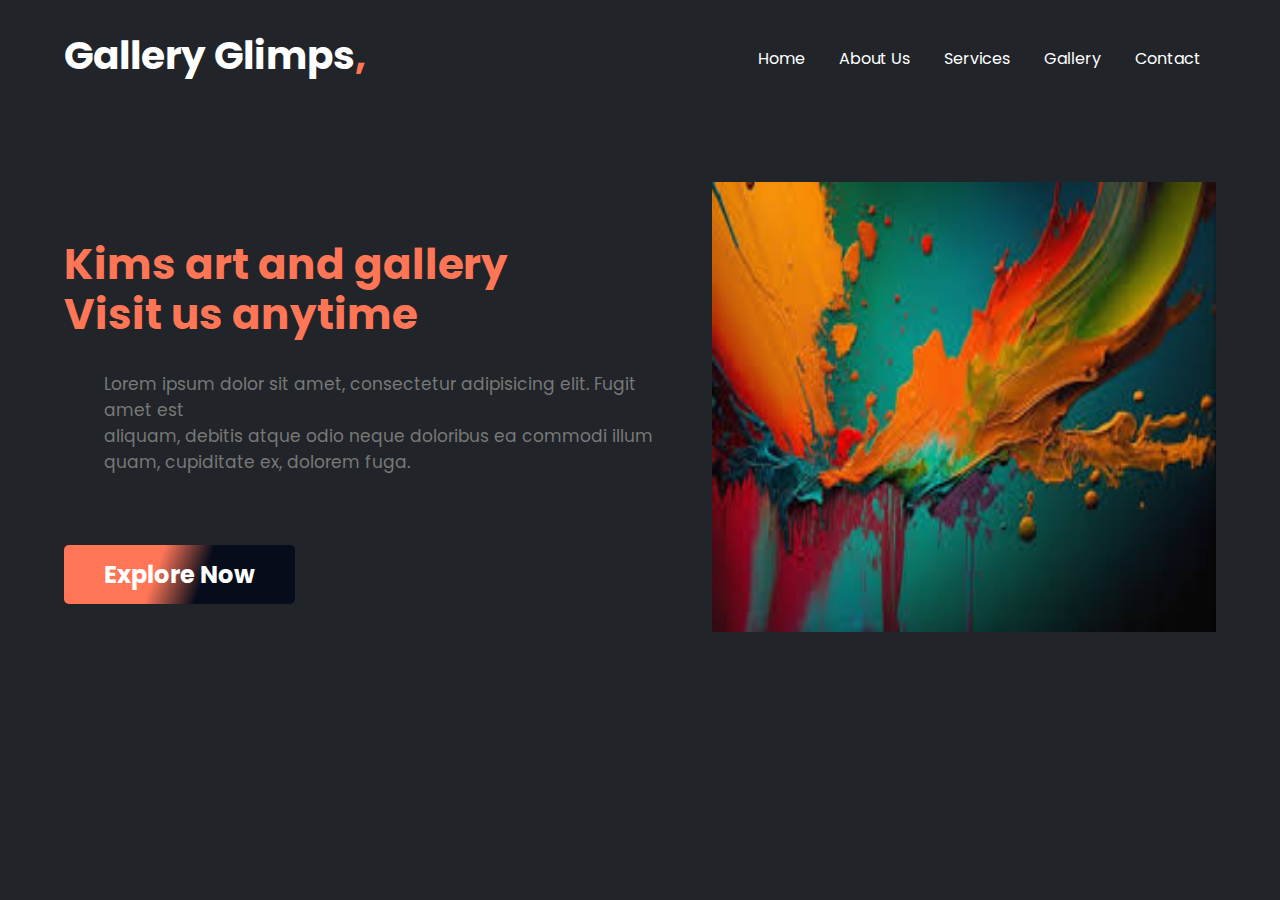
<file: index.html>
<!DOCTYPE html>
<html lang="en">
  <head>
    <meta charset="UTF-8" />
    <meta name="viewport" content="width=device-width, initial-scale=1.0" />
    <title>Modern Website Using HTML and CSS</title>
    <link rel="icon" href="modern-images/banner.png" />
    <!-- CSS Link  -->
    <link rel="stylesheet" href="style.css" />

  </head>
  <body>
    <header>
      <nav>
        <h1>Gallery Glimps<span>,</span></h1>
        <ul>
          <li><a href="home.html">Home</a></li>
          <li><a href="about.html">About Us</a></li>
          <li><a href="services.html">Services</a></li>
          <li><a href="gallery.html">Gallery</a></li>
          <li><a href="contact.html">Contact</a></li>
        </ul>
      </nav>
      <div class="head-flex">
        <div class="head">
          <h1>
            Kims art and gallery <br />
            Visit us anytime
          </h1>
          <p>
            Lorem ipsum dolor sit amet, consectetur adipisicing elit. Fugit amet
            est <br />
            aliquam, debitis atque odio neque doloribus ea commodi illum quam,
            cupiditate ex, dolorem fuga.
          </p>
          <button>Explore Now</button>
        </div>

        <div class="image">
          <img src="modern-images/img.png" alt="img" />
        </div>
      </div>
    </header>
  </body>
</html>
</file>
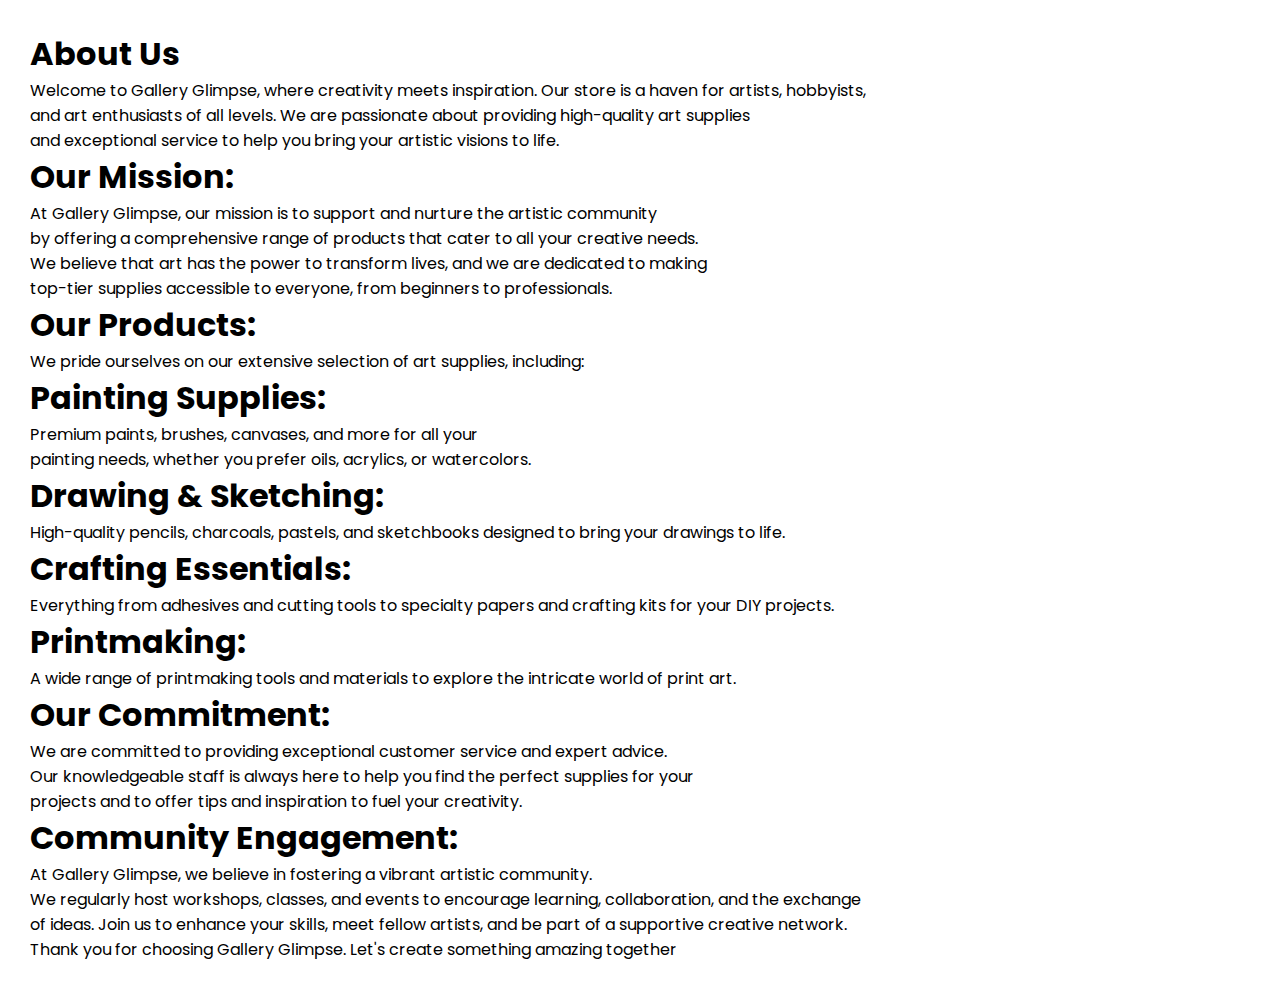
<file: about.html>
<!doctype html>
<html lang="en">
<head>
    <link rel="stylesheet" href="style.css" />
    <meta charset="UTF-8">
    <meta name="viewport"
          content="width=device-width, user-scalable=no, initial-scale=1.0, maximum-scale=1.0, minimum-scale=1.0">
    <meta http-equiv="X-UA-Compatible" content="ie=edge">
    <title>about</title>
</head>
<body class="about">
<h1>About Us</h1>

Welcome to Gallery Glimpse, where creativity meets inspiration. Our store is a haven for artists, hobbyists, <br>
    and art enthusiasts of all levels. We are passionate about providing high-quality art supplies <br>
    and exceptional service to help you bring your artistic visions to life. <br>

<h1>Our Mission:</h1>
At Gallery Glimpse, our mission is to support and nurture the artistic community <br>
    by offering a comprehensive range of products that cater to all your creative needs. <br>
    We believe that art has the power to transform lives, and we are dedicated to making <br>
    top-tier supplies accessible to everyone, from beginners to professionals. <br>

<h1>Our Products:</h1>
We pride ourselves on our extensive selection of art supplies, including: <br>

<h1>Painting Supplies:</h1>
    Premium paints, brushes, canvases, and more for all your <br>
    painting needs, whether you prefer oils, acrylics, or watercolors.
    <br>

<h1>Drawing & Sketching: </h1>
    High-quality pencils, charcoals, pastels, and sketchbooks designed to bring your drawings to life. <br>
<h1>Crafting Essentials:</h1>
    Everything from adhesives and cutting tools to specialty papers and crafting kits for your DIY projects. <br>
<h1>Printmaking:</h1>
    A wide range of printmaking tools and materials to explore the intricate world of print art. <br>
<h1>
Our Commitment:</h1>
We are committed to providing exceptional customer service and expert advice. <br>
    Our knowledgeable staff is always here to help you find the perfect supplies for your <br>
    projects and to offer tips and inspiration to fuel your creativity. <br>

<h1>Community Engagement:</h1>
At Gallery Glimpse, we believe in fostering a vibrant artistic community. <br>
    We regularly host workshops, classes, and events to encourage learning, collaboration, and the exchange <br>
    of ideas. Join us to enhance your skills, meet fellow artists, and be part of a supportive creative network. <br>

Thank you for choosing Gallery Glimpse. Let's create something amazing together <br>
</body>
</html>
</file>
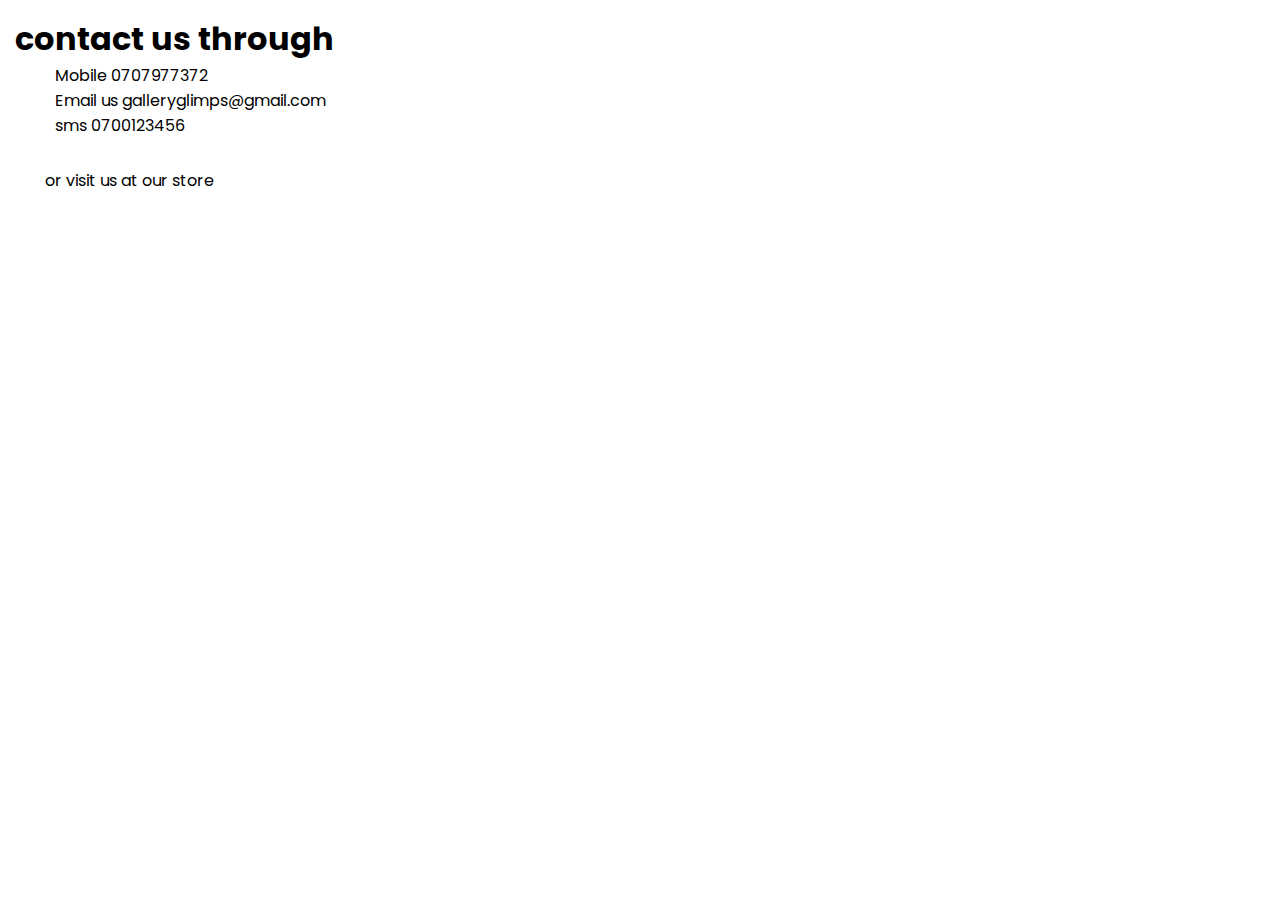
<file: contact.html>
<!doctype html>
<html lang="en">
<head>
    <link rel="stylesheet" href="style.css" />
    <meta charset="UTF-8">
    <meta name="viewport"
          content="width=device-width, user-scalable=no, initial-scale=1.0, maximum-scale=1.0, minimum-scale=1.0">
    <meta http-equiv="X-UA-Compatible" content="ie=edge">
    <title>contact</title>
</head>
<body class="cont">


<h1>contact us through</h1>
<p>Mobile 0707977372</p>
<p>Email us galleryglimps@gmail.com</p>
<p>sms 0700123456</p>
<P style="padding: 30px">or visit us at our store</P>
<iframe style="padding-left: 30px" src="https://www.google.com/maps/embed?pb=!1m18!1m12!1m3!1d3988.8173395297!2d36.82098707404571!3d-1.283462035621105!2m3!1f0!2f0!3f0!3m2!1i1024!2i768!4f13.1!3m3!1m2!1s0x182f10d6678064cf%3A0x956bb6f5e0ab2aac!2sMoi%20Ave%2C%20Nairobi%2C%20Kenya!5e0!3m2!1sen!2sdk!4v1717086961681!5m2!1sen!2sdk" width="600" height="450" style="border:0;" allowfullscreen="" loading="lazy" referrerpolicy="no-referrer-when-downgrade"></iframe>

</body>
</html>
</file>
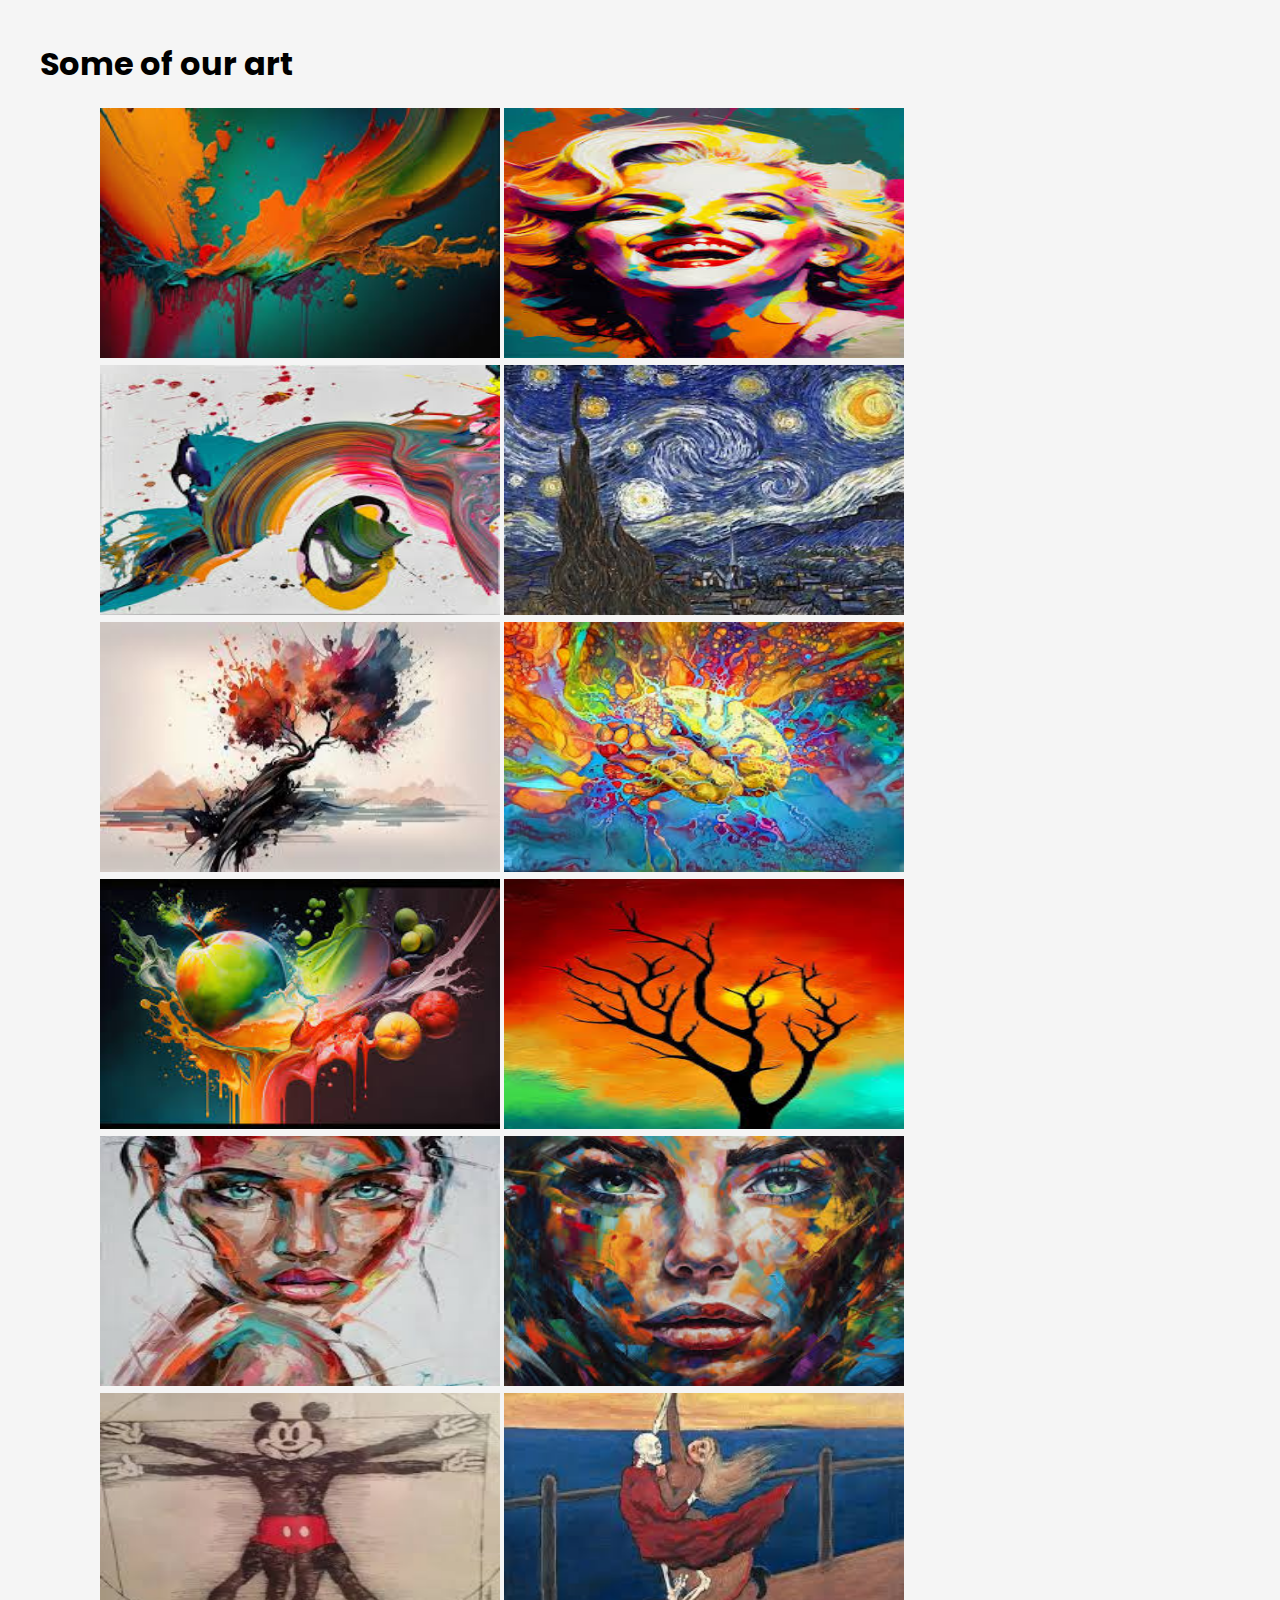
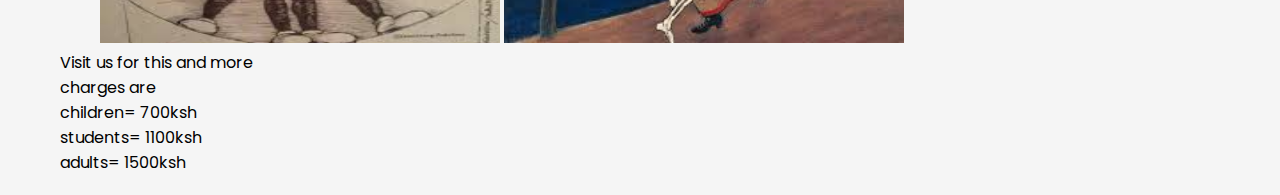
<file: gallery.html>
<!DOCTYPE html>
<html lang="en">
<head>
    <link rel="stylesheet" href="style.css" />
    <meta charset="UTF-8">
    <title>Gallery</title>
</head>
<body class="art">
<div class="modern"></div>


<h1 class="art">Some of our art</h1>
<div class="row">
    <div class="column">
        <div class="grid">
    <img src="modern-images/img.png" alt="" width="400" height="250">
<img src="modern-images/img_1.png" alt="" width="400" height="250">
<img src="modern-images/img_2.png" alt="" width="400" height="250">
<img src="modern-images/img_3.png" alt="" width="400" height="250">
<img src="modern-images/img_4.png" alt="" width="400" height="250">
<img src="modern-images/img_5.png" alt="" width="400" height="250">
<img src="modern-images/img_6.png" alt="" width="400" height="250">
<img src="modern-images/img_7.png" alt="" width="400" height="250">
<img src="modern-images/img_8.png" alt="" width="400" height="250">
<img src="modern-images/img_9.png" alt="" width="400" height="250">
<img src="modern-images/img_10.png" alt="" width="400" height="250">
<img src="modern-images/img_11.png" alt="" width="400" height="250">
</div>
    </div>
</div>
<p> Visit us for this and more</p>
<p>charges are </p>
<p>children= 700ksh</p>
<p>students= 1100ksh</p>
<p>adults= 1500ksh</p>
</body>
</html>
</file>
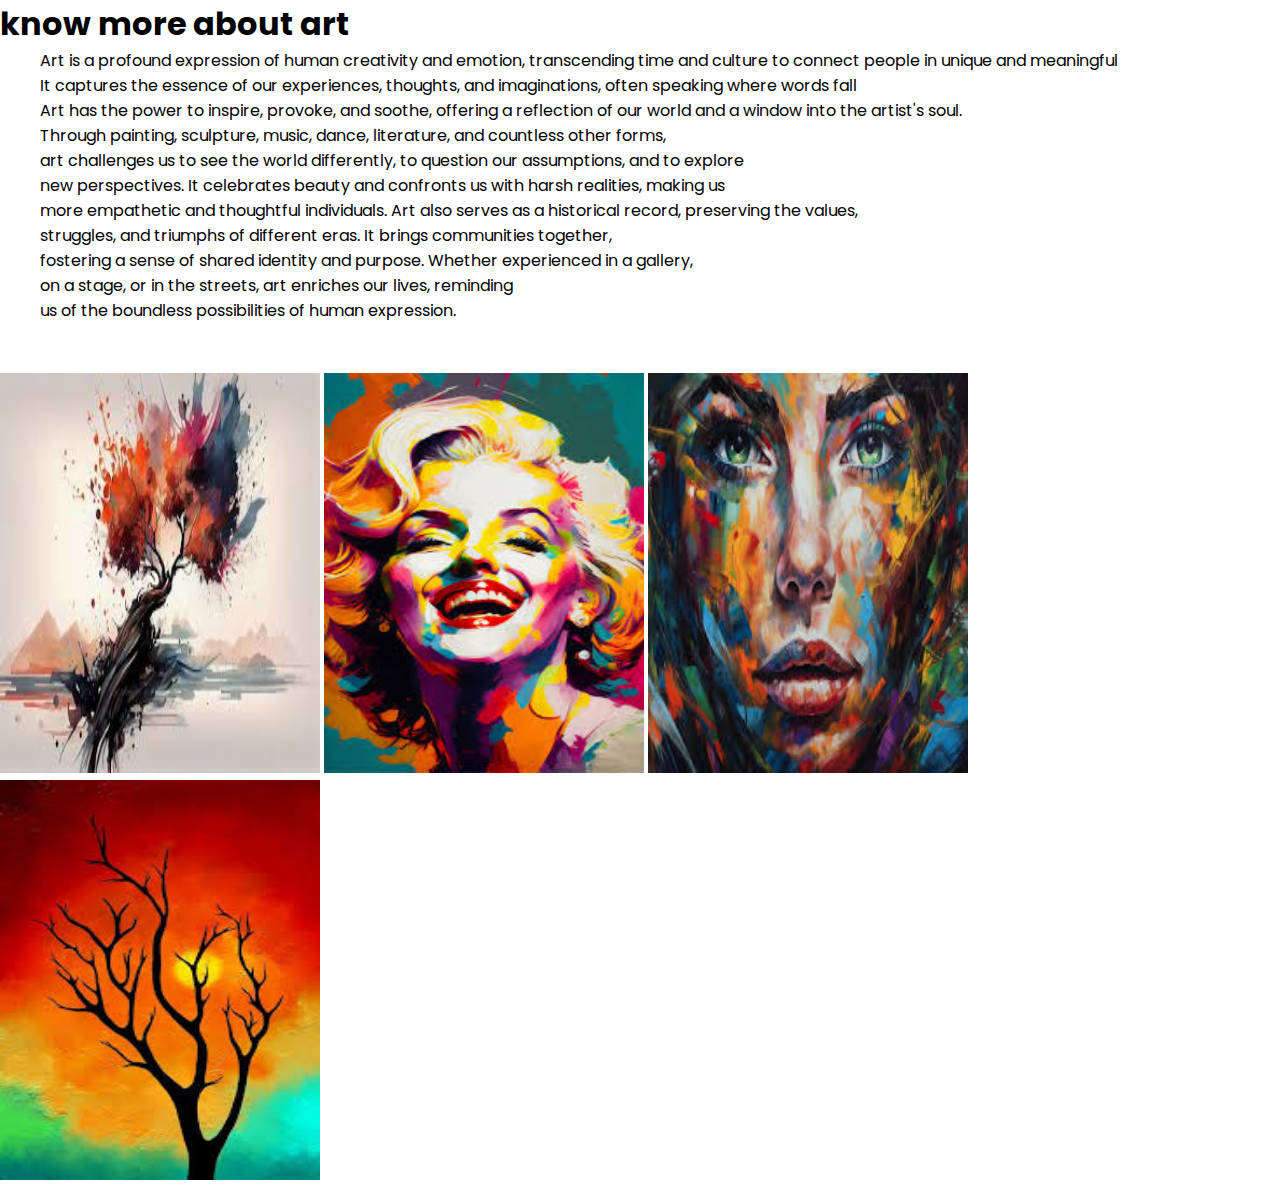
<file: home.html>
<!doctype html>
<html lang="en">
<head>
<link rel="stylesheet" href="style.css" />
    <meta charset="UTF-8">
    <meta name="viewport"
          content="width=device-width, user-scalable=no, initial-scale=1.0, maximum-scale=1.0, minimum-scale=1.0">
    <meta http-equiv="X-UA-Compatible" content="ie=edge">
    <title>Home</title>
</head>
<body>
<h1>know more about art</h1>
<p class="home">Art is a profound expression of human creativity and emotion, transcending time and culture to connect people in unique and meaningful
    <br>
    It captures the essence of our experiences, thoughts, and imaginations, often speaking where words fall <br>
    Art has the power to inspire, provoke, and soothe, offering a reflection of our world and a window into the artist's soul.
    <br>
Through painting, sculpture, music, dance, literature, and countless other forms, <br>
    art challenges us to see the world differently, to question our assumptions, and to explore <br>
    new perspectives. It celebrates beauty and confronts us with harsh realities, making us <br>
    more empathetic and thoughtful individuals.

Art also serves as a historical record, preserving the values, <br>
    struggles, and triumphs of different eras. It brings communities together, <br>
    fostering a sense of shared identity and purpose. Whether experienced in a gallery, <br>
    on a stage, or in the streets, art enriches our lives, reminding <br>
    us of the boundless possibilities of human expression.</p>
<br><br>


<div class="img home">
    <img src="modern-images/img_4.png" alt="" width="25%" height="400hv">


      <img src="modern-images/img_1.png" alt="" width="25%" height="400hv">

    <img src="modern-images/img_9.png" alt="" width="25%" height="400hv">

    <img src="modern-images/img_7.png" alt="" width="25%" height="400hv">

  </div>


</body>
</html>
</file>
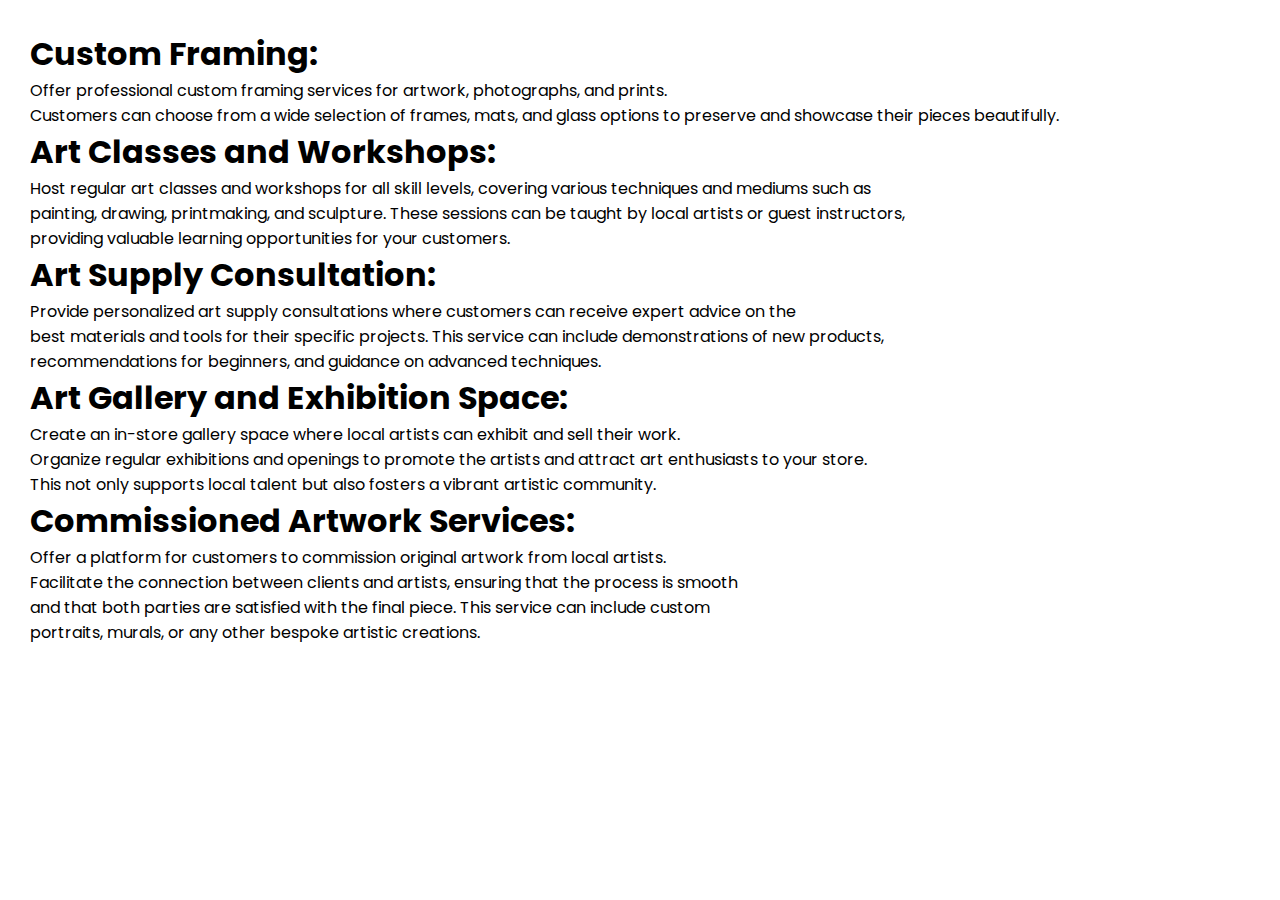
<file: services.html>
<!doctype html>
<html lang="en">
<head>
    <link rel="stylesheet" href="style.css" />
    <meta charset="UTF-8">
    <meta name="viewport"
          content="width=device-width, user-scalable=no, initial-scale=1.0, maximum-scale=1.0, minimum-scale=1.0">
    <meta http-equiv="X-UA-Compatible" content="ie=edge">
    <title>services</title>
</head>
<body class="service">
<p>
    <h1>Custom Framing:</h1>
Offer professional custom framing services for artwork, photographs, and prints. <br>
    Customers can choose from a wide selection of frames, mats, and glass options to preserve and showcase their pieces beautifully.
    <br>
<h1>Art Classes and Workshops:</h1>
Host regular art classes and workshops for all skill levels, covering various techniques and mediums such as <br>
    painting, drawing, printmaking, and sculpture. These sessions can be taught by local artists or guest instructors,
    <br>
    providing valuable learning opportunities for your customers. <br>
<h1>Art Supply Consultation:</h1>
Provide personalized art supply consultations where customers can receive expert advice on the <br>
    best materials and tools for their specific projects. This service can include demonstrations of new products, <br>
    recommendations for beginners, and guidance on advanced techniques.
<h1>Art Gallery and Exhibition Space:</h1>
Create an in-store gallery space where local artists can exhibit and sell their work. <br>
    Organize regular exhibitions and openings to promote the artists and attract art enthusiasts to your store. <br>
    This not only supports local talent but also fosters a vibrant artistic community. <br>
<h1>Commissioned Artwork Services:</h1>
Offer a platform for customers to commission original artwork from local artists. <br>
    Facilitate the connection between clients and artists, ensuring that the process is smooth <br>
    and that both parties are satisfied with the final piece. This service can include custom <br>
    portraits, murals, or any other bespoke artistic creations. <br>

</p>
</body>
</html>
</file>
<file: style.css>
/* ===== Google Font Import - Poppins ===== */
@import url('https://fonts.googleapis.com/css2?family=Poppins:wght@500;600&display=swap');

/* Custom CSS  */
*{
    margin: 0;
    padding: 0;
    box-sizing: border-box;
    outline: none;
    border: none;
    list-style: none;
    text-decoration: none;
    font-family: 'Poppins', sans-serif;
}
header{
    width: 100%;
    height: 100vh;
    background-color: #212529;
}
nav{
    padding: 2% 5%;
    display: flex;
}
nav h1{
    color: white;
    font-size: 39px;
    cursor: pointer;
}
nav h1 span{
    color: #ff7657;
}
nav ul{
    text-align: right;
    flex: 1;
}
nav ul li{
    display: inline-block;
    padding: 20px 15px;
}
nav ul li a{
    color: white;
    font-size: 16px;
}
nav ul li a:hover{
    color: #ff7657;
}
nav ul li a::after{
    content: "";
    width: 0;
    height: 2px;
    background-color: #ff7657;
    transition: .5s;
    display: block;
}
nav ul li a:hover::after{
    width: 100%;
}
.head-flex{
    display: flex;
    margin: 5% 5%;
}
.head{
    padding-top: 5%;
}
.head h1{
    color: #ff7657;
    font-size: 42px;
    padding-bottom: 30px;
    font-weight: bold;
    line-height: 1.2;
}
.head p{
    font-size: 17px;
    color: #787878;
    padding-right: 40px;
    line-height: 26px;
    padding-bottom: 25px;
}
button{
    margin-top: 7%;
    padding: 12px 40px;
    cursor: pointer;
    font-size: 24px;
    border-radius: 5px;
    font-weight: bold;
    background: linear-gradient(110deg, #ff7657 40%, #010718d3 60%);
    color: white;
}
.image img{
    width: 100%;
    height: 50vh;
}
p{
    padding-left: 40px;
}
.row, .column{
    padding-left: 40px;
}
.art{
    padding: 20px;
    background-color: whitesmoke;
}
.cont {

    padding: 15px;
    display: flow;
}
footer{
padding-top: 0px;

}
.img home{
    float: right;
    width: 40%;
}
.service{
    padding: 30px;
}
.about{
    padding: 30px;
}
</file>
